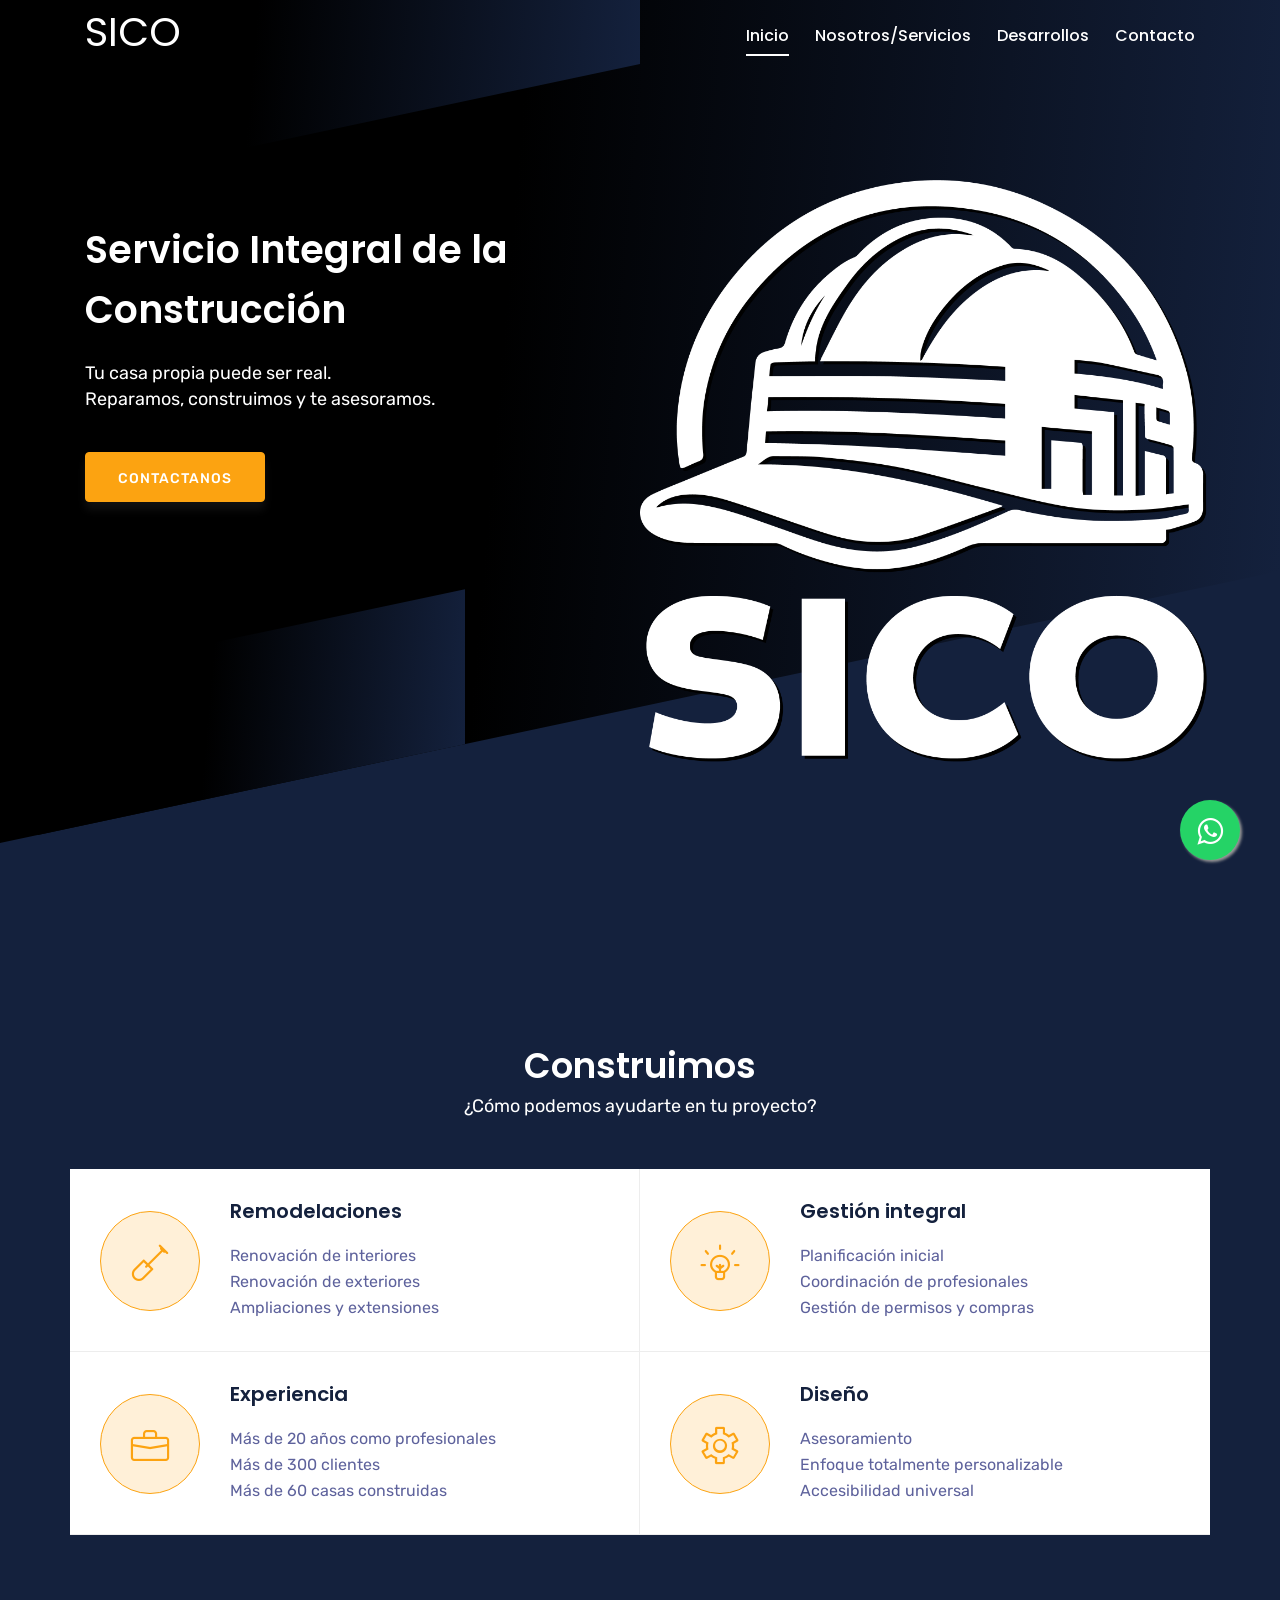
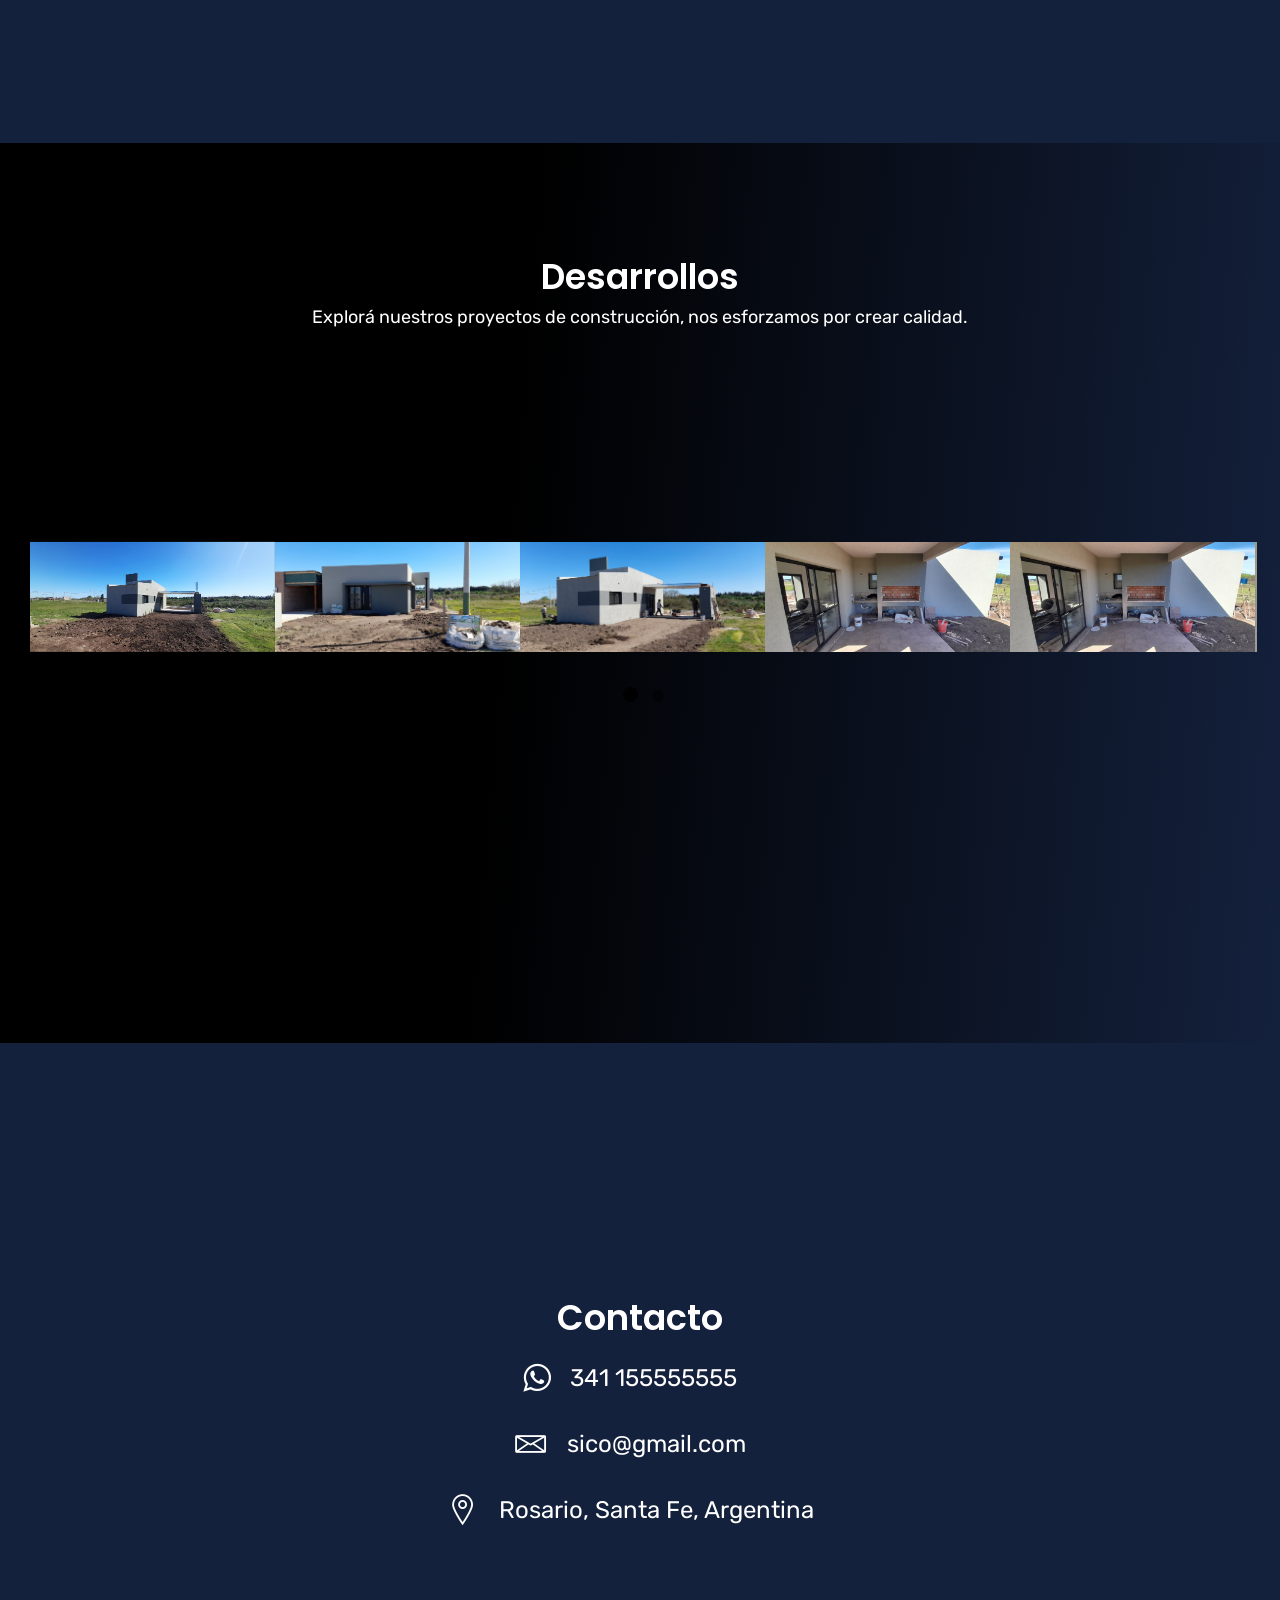
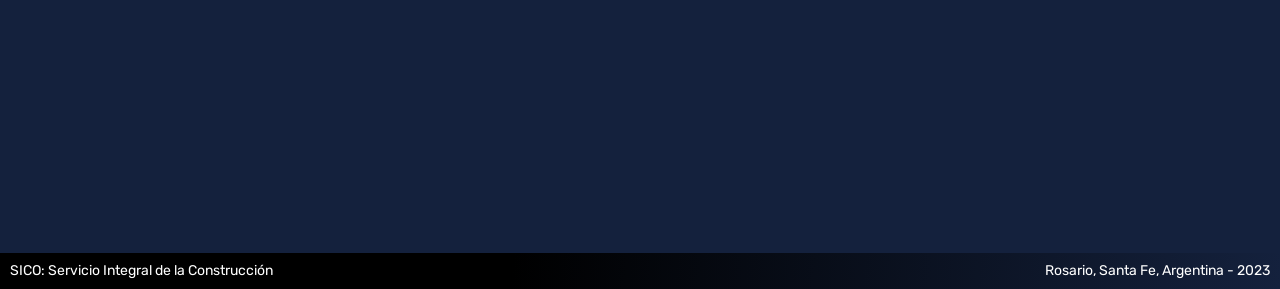
<file: index.html>
<!DOCTYPE html>
<html lang="en">

<head>
  <!-- Required meta tags -->
  <meta charset="utf-8">
  <meta name="viewport" content="width=device-width, initial-scale=1, shrink-to-fit=no">
  <meta name="keywords" content="Bootstrap, Landing page, Template, Business, Service">
  <meta name="viewport" content="width=device-width, initial-scale=1, maximum-scale=1">
  <meta name="author" content="Grayrids">
  <title>SICO - Servicio Integral de la Construcción</title>
  <!--====== Favicon Icon ======-->
  <link rel="shortcut icon" href="./img/logos/favicon-black.png" type="image/png">
  <!-- Bootstrap CSS -->
  <link rel="stylesheet" href="css/bootstrap.min.css">
  <link rel="stylesheet" href="css/animate.css">
  <link rel="stylesheet" href="css/LineIcons.css">
  <link rel="stylesheet" href="css/owl.carousel.css">
  <link rel="stylesheet" href="css/owl.theme.css">
  <link rel="stylesheet" href="css/magnific-popup.css">
  <link rel="stylesheet" href="css/nivo-lightbox.css">
  <link rel="stylesheet" href="css/main.css">
  <link rel="stylesheet" href="css/responsive.css">
  <link rel="stylesheet" href="css/custom.css">
</head>

<body>
  <header id="home" class="hero-area">
    <div class="overlay">
      <span></span>
      <span></span>
    </div>
    <nav class="navbar navbar-expand-md bg-inverse fixed-top scrolling-navbar">
      <div class="container">
        <!-- <a href="index.html" class="navbar-brand"><img src="img/logo.png" alt=""></a>   -->
        <h2>SICO</h2>
        <button class="navbar-toggler" type="button" data-toggle="collapse" data-target="#navbarCollapse"
          aria-controls="navbarCollapse" aria-expanded="false" aria-label="Toggle navigation">
          <i class="lni-menu"></i>
        </button>

        <div class="collapse navbar-collapse" id="navbarCollapse">
          <ul class="navbar-nav mr-auto w-100 justify-content-end">
            <li class="nav-item">
              <a class="nav-link page-scroll" href="#home">Inicio</a>
            </li>
            <li class="nav-item">
              <a class="nav-link page-scroll" href="#features">Nosotros/Servicios</a>
            </li>
            <li class="nav-item">
              <a class="nav-link page-scroll" href="#showcase">Desarrollos</a>
            </li>
            <li class="nav-item">
              <a class="nav-link page-scroll" href="#contact">Contacto</a>
            </li>
          </ul>
        </div>
      </div>

    </nav>
    <div class="container">
      <div class="row space-100">
        <div class="col-lg-6 col-md-12 col-xs-12">
          <div class="contents">
            <h2 class="head-title">Servicio Integral de la Construcción</h2>
            <p>Tu casa propia puede ser real.
              <br>
              Reparamos, construimos y te asesoramos.
            </p>
            <div class="header-button">
              <a href="#contact" rel="nofollow" class="btn btn-border-filled page-scroll">Contactanos</a>
            </div>
          </div>
        </div>
        <div class="col-lg-6 col-md-12 col-xs-12 p-0">
          <div class="intro-img">
            <img class="logo" src="img/logos/logo-white.png" alt="">
          </div>
        </div>
      </div>
    </div>
  </header>

  <section id="features" class="section">
    <div class="container">
      <div class="row">
        <div class="col-lg-12">
          <div class="features-text section-header text-center">
            <div>
              <h2 class="section-title">Construimos</h2>
              <div class="desc-text">
                <p>¿Cómo podemos ayudarte en tu proyecto?</p>
              </div>
            </div>
          </div>
        </div>
      </div>

      <div class="row featured-bg">
        <div class="col-lg-6 col-md-6 col-xs-12 p-0">
          <div class="feature-item featured-border1">
            <div class="feature-icon float-left">
              <i class="lni-shovel"></i>
            </div>
            <div class="feature-info float-left">
              <h4>Remodelaciones</h4>
              <p>Renovación de interiores</p>
              <p>Renovación de exteriores</p>
              <p>Ampliaciones y extensiones</p>
            </div>
          </div>
        </div>

        <div class="col-lg-6 col-md-6 col-xs-12 p-0">
          <div class="feature-item featured-border2">
            <div class="feature-icon float-left">
              <i class="lni-invention"></i>
            </div>
            <div class="feature-info float-left">
              <h4>Gestión integral</h4>
              <p>Planificación inicial</p>
              <p>Coordinación de profesionales</p>
              <p>Gestión de permisos y compras</p>
            </div>
          </div>
        </div>

        <div class="col-lg-6 col-md-6 col-xs-12 p-0">
          <div class="feature-item featured-border1">
            <div class="feature-icon float-left">
              <i class="lni-briefcase"></i>
            </div>
            <div class="feature-info float-left">
              <h4>Experiencia</h4>
              <p>Más de 20 años como profesionales</p>
              <p>Más de 300 clientes</p>
              <p>Más de 60 casas construidas</p>
            </div>
          </div>
        </div>

        <div class="col-lg-6 col-md-6 col-xs-12 p-0">
          <div class="feature-item featured-border2">
            <div class="feature-icon float-left">
              <i class="lni-cog"></i>
            </div>
            <div class="feature-info float-left">
              <h4>Diseño</h4>
              <p>Asesoramiento</p>
              <p>Enfoque totalmente personalizable</p>
              <p>Accesibilidad universal</p>
            </div>
          </div>
        </div>
      </div>
    </div>
  </section>

  <!-- DESARROLLOS SECTION -->
  <section id="showcase">
    <div class="container-fluid right-position">
      <div class="row gradient-bg">
        <div class="col-lg-12">
          <div class="showcase-text section-header text-center">
            <div>
              <h2 class="section-title">Desarrollos</h2>
              <div class="desc-text">
                <p>Explorá nuestros proyectos de construcción, nos esforzamos por crear calidad.</p>
              </div>
            </div>
          </div>
        </div>

      </div>
      <div class="row justify-content-center showcase-area">
        <div class="col-lg-12 col-md-12 col-xs-12 pr-0">
          <div class="showcase-slider owl-carousel">
            <div class="item">
              <div class="screenshot-thumb">
                <img src="img/casa.jpeg" class="img-fluid" alt="" />
              </div>
            </div>
            <div class="item">
              <div class="screenshot-thumb">
                <img src="img/casa (1).jpeg" class="img-fluid" alt="" />
              </div>
            </div>
            <div class="item">
              <div class="screenshot-thumb">
                <img src="img/casa (2).jpeg" class="img-fluid" alt="" />
              </div>
            </div>
            <div class="item">
              <div class="screenshot-thumb">
                <img src="img/casa (3).jpeg" class="img-fluid" alt="" />
              </div>
            </div>
            <div class="item">
              <div class="screenshot-thumb">
                <img src="img/casa (3).jpeg" class="img-fluid" alt="" />
              </div>
            </div>
            <div class="item">
              <div class="screenshot-thumb">
                <img src="img/casa (3).jpeg" class="img-fluid" alt="" />
              </div>
            </div>
            <div class="item">
              <div class="screenshot-thumb">
                <img src="img/casa (3).jpeg" class="img-fluid" alt="" />
              </div>
            </div>
          </div>
        </div>
      </div>
    </div>
  </section>

  <section id="contact" class="section">
    <div class="container">
      <div class="row">
        <div class="col-lg-12">
          <div class="contact-text section-header text-center">
            <div>
              <h2 class="section-title">Contacto</h2>
              <div class="desc-text">

                <div class="contact-container">
                  <i class="fa fa-whatsapp"></i>
                  <p>341 155555555</p>
                </div>
                <div class="contact-container">
                  <i class="lni lni-envelope"></i>
                  <p>sico@gmail.com</p>
                </div>
                <div class="contact-container">
                  <i class="lni lni-map-marker"></i>
                  <p>Rosario, Santa Fe, Argentina</p>
                </div>
              </div>
            </div>
          </div>
        </div>
      </div>

      <link rel="stylesheet" href="https://maxcdn.bootstrapcdn.com/font-awesome/4.5.0/css/font-awesome.min.css">
      <a href="https://api.whatsapp.com/send?phone=+543413146816&text=Hola, me interesaría obtener mas información sobre Servicio Integral de la Construcción."
        class="float" target="_blank">
        <i class="fa fa-whatsapp my-float"></i>
      </a>
    </div>
  </section>

  <footer id="footer">
    <p>SICO: Servicio Integral de la Construcción</p>
    <p>Rosario, Santa Fe, Argentina - 2023</p>
  </footer>

  <!-- Go To Top Link -->
  <!-- <a href="#" class="back-to-top">
    <i class="lni-chevron-up"></i>
  </a> -->

  <!-- Preloader -->
  <div id="preloader">
    <div class="loader" id="loader-1"></div>
  </div>
  <!-- End Preloader -->

  <!-- jQuery first, then Tether, then Bootstrap JS. -->
  <script src="js/jquery-min.js"></script>
  <script src="js/popper.min.js"></script>
  <script src="js/bootstrap.min.js"></script>
  <script src="js/owl.carousel.js"></script>
  <script src="js/jquery.nav.js"></script>
  <script src="js/scrolling-nav.js"></script>
  <script src="js/jquery.easing.min.js"></script>
  <script src="js/nivo-lightbox.js"></script>
  <script src="js/jquery.magnific-popup.min.js"></script>
  <script src="js/main.js"></script>

</body>

</html>
</file>
<file: css/responsive.css>
@media only screen and (min-width: 2160px) {
  #showcase {
    padding-bottom: 530px; }
  #showcase .showcase-area {
    width: 98%; }
  #showcase .showcase-slider .screenshot-thumb p {
    color: #fff;
    font-size: 20px;
    font-style: italic;
    margin-bottom: 10px; }
  #showcase .showcase-slider .screenshot-thumb .fancy-table {
    padding-top: 165px !important; }
  #showcase .showcase-slider .screenshot-thumb > .hover-content {
    width: 89% !important;
    height: 89% !important; }
  .hero-area .overlay :nth-child(1) {
    height: 294px !important; } }

@media screen and (min-width: 1920px) {
  .hero-area .contents {
    padding: 280px 0 390px; }
  .hero-area .overlay :nth-child(1) {
    height: 250px; }
  .showcase-slider .owl-item img {
    width: 100%; }
  #showcase .showcase-slider .screenshot-thumb > .hover-content {
    width: 85%; }
  #showcase .showcase-slider .screenshot-thumb .fancy-table {
    padding-top: 100px; } }

@media (min-width: 768px) and (max-width: 1024px) {
  .hero-area .contents h2 {
    font-size: 38px; }
  .navbar-expand-md .navbar-nav .nav-link {
    padding: 12px 5px;
    font-size: 13px;
    margin-left: 15px; }
  .hero-area .contents {
    padding: 210px 0 280px; }
  #business-plan .business-item-info h3 {
    font-size: 28px; }
  #business-plan .business-item-info p {
    font-size: 13px;
    margin-bottom: 20px; }
  .section {
    padding: 80px 0px; }
  #business-plan {
    padding-bottom: 80px; }
  .feature-info {
    width: 60%; }
  #features .feature-item {
    padding: 15px; }
  #features .feature-item h4 {
    margin-bottom: 10px; }
  #showcase .gradient-bg {
    padding: 80px 0px 60px 0px; }
  #footer-Content h3.block-title {
    font-size: 16px; }
  #footer-Content ul.menu li a {
    font-size: 14px;
    line-height: 31px; }
  #footer-Content {
    padding-top: 80px; }
  #footer-Content .copyright {
    margin-top: 80px; }
  .hero-area .contents h2 {
    color: #fff;
    font-size: 40px;
    font-weight: 600;
    line-height: 60px;
    margin-bottom: 20px; }
  #showcase .showcase-slider .screenshot-thumb > .hover-content {
    height: 80%;
    width: 80%; }
  #showcase .showcase-slider .screenshot-thumb .fancy-table {
    padding-top: 45px; }
  #footer-Content h3.block-title {
    margin-bottom: 20px;
    margin-top: 20px; } }

@media (min-width: 768px) and (max-width: 991px) {
  .hero-area .contents h2 {
    color: #fff;
    font-size: 40px !important; }
  .navbar-expand-md .navbar-nav .nav-link {
    padding: 12px 0px;
    font-size: 13px;
    margin-left: 12px; }
  .hero-area .contents {
    padding: 200px 0 0px; }
  #features .feature-item p {
    font-size: 14px;
    display: block;
    line-height: 25px; }
  #footer-Content .footer-logo img {
    padding-top: 0; }
  #footer-Content .copyright p {
    color: #3ecf8e;
    font-size: 14px; }
  .hero-area .intro-img {
    padding: 100px 0 0px; }
  .btn-singin {
    background: #7fc9fb;
    color: #fff;
    padding: 10px 14px;
    margin-left: 12px;
    box-shadow: 0px 8px 9px 0px rgba(96, 94, 94, 0.17);
    font-size: 11px; }
  .btn-light-singin {
    background: #7fc9fb;
    color: #fff;
    padding: 10px 14px;
    margin-left: 12px;
    box-shadow: 0px 8px 9px 0px rgba(96, 94, 94, 0.17);
    font-size: 11px; }
  .navbar-expand-md .navbar-nav .nav-link {
    padding: 12px 0px;
    font-size: 13px;
    margin-left: 9px; }
  .pt-70 {
    padding-top: 20px; }
  .showcase-area .pr-0, .px-0 {
    padding-right: 15px !important; }
  #showcase {
    padding-bottom: 275px; }

@media only screen and (max-width: 767px) {
  .bg-inverse {
    background: #191c1e; }
  .navbar-expand-md .navbar-brand, .navbar-expand-md .navbar-toggler {
    margin: 6px 15px; }
  .bg-inverse {
    background: #191c1e; }
  .navbar {
    padding: 0; }
  .navbar-brand img {
    width: 100px; } }

@media (min-width: 320px) and (max-width: 480px) {
  .bg-inverse {
    background: #191c1e; }
  .navbar {
    padding: 0; }
  .navbar-brand img {
    width: 100px; }
  .navbar-expand-md .navbar-brand, .navbar-expand-md .navbar-toggler {
    margin: 6px 15px; }
  .btn-singin {
    background: transparent;
    color: #fff;
    padding: 10px 23px;
    margin-left: 0;
    box-shadow: 0px 0px 0px 0px rgba(96, 94, 94, 0.17); }
  .hero-area .contents h2 {
    font-size: 20px;
    line-height: 35px;
    margin-bottom: 10px; }
  .hero-area .contents {
    padding: 200px 0 50px; }
  .hero-area .contents p {
    color: #fff;
    font-size: 14px;
    line-height: 26px; }
  .hero-area .contents .btn {
    margin-top: 30px;
    margin-right: 4px;
    text-transform: uppercase;
    width: 125px;
    height: 45px;
    padding: 15px 14px;
    font-size: 12px; }
  .hero-area .contents .btn-border {
    border: 1px solid #fff;
    color: #fff;
    -webkit-box-shadow: 0 4px 6px rgba(50, 50, 93, 0.11), 0 1px 3px rgba(0, 0, 0, 0.08);
    box-shadow: 0 4px 6px rgba(50, 50, 93, 0.11), 0 1px 3px rgba(0, 0, 0, 0.08);
    width: 122px;
    height: 45px;
    padding: 15px 15px; }
  .hero-area .intro-img {
    padding: 30px 0 0px; }
  .section {
    padding: 70px 0px; }
  #services .services-item {
    padding: 30px 15px;
    margin-bottom: 15px; }
  #business-plane .business-item-info h3 {
    font-size: 25px; }
  .section-header .section-title {
    font-size: 25px; }
  #services .services-item p {
    font-size: 14px; }
  #business-plane .business-item-info p {
    font-size: 14px;
    margin-bottom: 20px; }
  .section-header .desc-text p {
    font-size: 14px;
    color: #5e629c;
    line-height: 24px;
    margin-bottom: 0; }
  #features .feature-item {
    padding: 10px; }
  #features .feature-item .feature-icon {
    margin-bottom: 20px; }
  #features .feature-item p {
    font-size: 15px;
    display: block; }
  .showcase-area .pr-0, .px-0 {
    padding-right: 15px !important; }
  #showcase {
    padding-bottom: 250px; }
  #footer-Content .copyright p {
    color: #3ecf8e;
    font-size: 12px; }
  #footer-Content ul.menu li a {
    color: #e2e2e2;
    font-size: 14px;
    font-weight: 400;
    line-height: 30px; }
  #footer-Content h3.block-title {
    color: #fff;
    font-size: 18px;
    font-weight: 600;
    margin-bottom: 15px;
    margin-top: 15px; }
  #footer-Content .footer-logo img {
    padding-top: 0; }
  #footer-Content {
    padding-top: 30px;
    background: #180e29; }
  #footer-Content .footer-logo img {
    padding-top: 0;
    width: 40%; }
  #business-plane {
    padding-bottom: 40px; }
  #showcase .showcase-area {
    width: 90%; }
  #light-featured .light-feature-item .light-feature-icon {
    margin-bottom: 20px; }
  #light-featured .right-feature-info h3 {
    font-size: 25px;
    line-height: 35px; }
  #light-featured .light-feature-item .light-feature-info p {
    font-size: 15px;
    display: block; }
  #download-app .download-info h3 {
    font-size: 25px;
    line-height: 38px; }
  #download-app .download-info .downlaod-btn a.play-store {
    width: 195px;
    height: 65px;
    line-height: 18px;
    margin-right: 0;
    margin-bottom: 20px; }
  .download-statatics {
    text-align: center;
    margin-bottom: 15px; }
  #client-talk .client-words {
    padding: 20px;
    margin-bottom: 15px; }
  #footer-Content .copyright {
    margin-top: 30px; }
  #brand-area .brand-subtitle h5 {
    font-size: 18px; }
  #brand-area {
    padding: 50px 0px 60px 0; }
  #light-featured {
    padding-bottom: 50px;
    padding-top: 100px; }
  #light-featured .light-feature-item .light-feature-info h4 {
    font-size: 18px; }
  #light-featured .right-feature-info h3 {
    font-size: 20px;
    line-height: 30px; }
  #light-featured .right-feature-info p {
    font-size: 15px; }
  #showcase .showcase-slider .screenshot-thumb .fancy-table {
    padding-top: 50px; }
  #showcase .showcase-slider .screenshot-thumb > .hover-content {
    height: 81%;
    width: 80%; }
  #footer-Content h3.block-title {
    margin-bottom: 18px;
    margin-top: 15px; }
  .back-to-top {
    display: none !important; } }

@media (min-width: 375px) and (max-width: 667px) {
  #showcase .showcase-slider .screenshot-thumb > .hover-content {
    height: 83%;
    width: 83%; }
  #showcase .showcase-slider .screenshot-thumb .fancy-table {
    padding-top: 68px; } }

@media (min-width: 414px) and (max-width: 736px) {
  #showcase .showcase-slider .screenshot-thumb .fancy-table {
    padding-top: 80px; }
  #showcase .showcase-slider .screenshot-thumb > .hover-content {
    height: 85%;
    width: 85%; } }

@media only screen and (min-width: 992px) and (max-width: 1280px) {
  .navbar-expand-md .navbar-nav .nav-link {
    font-size: 15px;
    padding: 8px 0px;
    margin-left: 18px; }
  .hero-area .contents h2 {
    font-size: 38px; }
  #light-featured .right-feature-info h3 {
    font-size: 29px;
    font-weight: 600;
    margin-bottom: 20px;
    line-height: 40px;
    margin-top: 0; }
  #light-featured .light-feature-item .light-feature-icon {
    margin-bottom: 15px; }
  #light-featured {
    padding-bottom: 100px;
    padding-top: 100px; }
  .section {
    padding: 100px 0px; }
  .feature-info {
    width: 80%; }
  .feature-info {
    width: 68%; }
  #footer-Content {
    padding-top: 100px; }
  #footer-Content .copyright {
    margin-top: 100px; }
  .hero-area .contents p {
    color: #fff;
    font-size: 16px;
    line-height: 26px; }
  .hero-area2 .contents p {
    color: #fff;
    font-size: 16px;
    line-height: 26px; }
  #business-plane .business-item-info h3 {
    font-size: 29px; }
  .showcase-area .pr-0, .px-0 {
    padding-right: 15px !important; }
  #showcase {
    padding-bottom: 280px; } }
</file>
<file: css/custom.css>
.logo {
  -webkit-filter: drop-shadow(3px 3px 0 black);
  filter: drop-shadow(3px 3px 0 black)
}
</file>
<file: css/main.css>
/*
Theme Name:       SlickBiz - Bootstrap 4 Template
Author:           UIdeck
Author URI:       http://uideck.com
Text Domain:      UIdeck
Domain Path:      /languages/
*/
/* ==========================================================================
   IMPORT GOOGLE FONTS
   ========================================================================== */
@import url("https://fonts.googleapis.com/css?family=Rubik:400,400i,500");
@import url("https://fonts.googleapis.com/css?family=Poppins:400,500,600");

/* ==========================================================================
   GENERAL
   ========================================================================== */
body {
  font-family: 'Rubik', sans-serif;
  color: #a0a6ad;
  font-size: 14px;
  font-weight: 400;
  background: #14213D;
  overflow-x: hidden;
}

html {
  overflow-x: hidden;
}

p {
  font-size: 14px;
  color: #5e629c;
  line-height: 26px;
  margin-bottom: 0;
}

a:hover,
a:focus {
  color: #000;
}

a {
  color: #000;
  -webkit-transition: all 0.3s ease-in-out;
  -moz-transition: all 0.3s ease-in-out;
  -o-transition: all 0.3s ease-in-out;
  transition: all 0.3s ease-in-out;
}

h1,
h2,
h3,
h4,
h5 {
  font-family: 'Poppins', sans-serif;
  font-size: 40px;
  font-weight: 400;
  color: #fff;
}

ul {
  margin: 0;
  padding: 0;
}

ul li {
  list-style: none;
}

a:hover,
a:focus {
  text-decoration: none;
  outline: none;
}

a:not([href]):not([tabindex]) {
  color: #fff;
}

a:not([href]):not([tabindex]):focus,
a:not([href]):not([tabindex]):hover {
  color: #fff;
}

.bg-transparent {
  background: transparent !important;
}

.bg-defult {
  background: #3c9cfd !important;
}

/* ==========================================================================
   Section Title
   ========================================================================== */
.section {
  padding: 130px 0px;
}

.section-header {
  color: #fff;
  margin-bottom: 50px;
  text-align: center;
  position: relative;
}

.section-header .section-title {
  font-size: 35px;
  margin-bottom: 12px;
  font-weight: 600;
  position: relative;
  line-height: 30px;
}

.section-header .desc-text p {
  font-size: 18px;
  color: #5e629c;
  line-height: 26px;
  margin-bottom: 0;
}

/* ==========================================================================
   Buttons
   ========================================================================== */
.btn {
  font-size: 14px;
  padding: 10px 30px;
  border-radius: 4px;
  font-family: 'Rubik', sans-serif;
  letter-spacing: 1px;
  font-weight: 500;
  color: #fff;
  border: none;
  text-transform: uppercase;
  -webkit-transition: all 0.3s ease-in-out;
  -moz-transition: all 0.3s ease-in-out;
  -o-transition: all 0.3s ease-in-out;
  transition: all 0.3s ease-in-out;
  display: inline-block;
}

.btn:focus,
.btn:active {
  box-shadow: none;
  outline: none;
}

.btn-common {
  background-color: #3ecf8e;
  position: relative;
  z-index: 1;
  box-shadow: 0px 8px 9px 0px rgba(96, 94, 94, 0.17);
  width: 160px;
  height: 50px;
  padding: 14px 15px;
}

.btn-common:hover {
  color: #fff;
  transform: translateY(-2px);
}

.btn-light-bg {
  background-color: #ff704f;
}

.btn-border {
  border-style: solid;
  border-width: 1px;
  cursor: pointer;
  background-color: transparent;
  border-color: #3ecf8e;
  color: #3ecf8e;
  width: 160px;
  height: 50px;
  padding: 14px 15px;
}

.btn-border:hover {
  box-shadow: 0px 8px 9px 0px rgba(96, 94, 94, 0.17);
  transform: translateY(-2px);
}

.btn-border-filled {
  cursor: pointer;
  background-color: #FCA311;
  border: 1px solid #FCA311;
  color: #fff;
  box-shadow: 0px 8px 9px 0px rgba(96, 94, 94, 0.17);
  width: 180px;
  height: 50px;
  padding: 15px 15px;
}

.btn-border-filled:hover {
  color: #14213D;
  background-color: #fff0d8;
  border-color: #FCA311;
  transform: translateY(-2px);
}

.btn-lg {
  padding: 14px 33px;
  text-transform: uppercase;
  font-size: 16px;
}

button:focus {
  outline: none !important;
}

.btn-border-fill {
  background: #fff;
  border-color: #fff;
  color: #3c9cfd;
}

.clear {
  clear: both;
}

.mt {
  margin-top: 80px;
}

.mt-30 {
  margin-top: 30px;
}

.mb-30 {
  margin-bottom: 30px;
}

.pt-30 {
  padding-top: 30px;
}

.pb-30 {
  padding-bottom: 30px;
}

.pt-70 {
  padding-top: 70px;
}

.mb-50 {
  margin-bottom: 50px;
}

.padding-0 {
  padding: 0;
}

.pr-20 {
  padding-right: 20px;
}

.pl-20 {
  padding-left: 20px;
}

.pl-70 {
  padding-left: 70px;
}

.pr-70 {
  padding-right: 70px;
}

/* Preloader */
#preloader {
  position: fixed;
  top: 0;
  left: 0;
  right: 0;
  bottom: 0;
  background-color: #fff;
  z-index: 9999999;
}

.loader {
  top: 50%;
  width: 50px;
  height: 50px;
  border-radius: 100%;
  position: relative;
  margin: 0 auto;
}

#loader-1:before,
#loader-1:after {
  content: "";
  position: absolute;
  top: -10px;
  left: -10px;
  width: 100%;
  height: 100%;
  border-radius: 100%;
  border: 7px solid transparent;
  border-top-color: #3c9cfd;
}

#loader-1:before {
  z-index: 100;
  animation: spin 2s infinite;
}

#loader-1:after {
  border: 7px solid #fafafa;
}

@keyframes spin {
  0% {
    -webkit-transform: rotate(0deg);
    -ms-transform: rotate(0deg);
    -o-transform: rotate(0deg);
    transform: rotate(0deg);
  }

  100% {
    -webkit-transform: rotate(360deg);
    -ms-transform: rotate(360deg);
    -o-transform: rotate(360deg);
    transform: rotate(360deg);
  }
}

/* ========================================================================== 
   Scroll To Up 
   ========================================================================== */
.back-to-top {
  display: none;
  position: fixed;
  bottom: 18px;
  right: 15px;
  width: 45px;
  height: 45px;
  line-height: 50px;
  cursor: pointer;
  text-align: center;
  border-radius: 4px;
  background: #000000;
  background: linear-gradient(95deg, #000000 40%, #14213D 100%);
  box-shadow: 0px 8px 9px 0px rgba(96, 94, 94, 0.17);
  z-index: 9999999;
}

.back-to-top i {
  color: #fff;
  font-size: 20px;
  -webkit-transition: all 0.3s ease-in-out;
  -moz-transition: all 0.3s ease-in-out;
  -o-transition: all 0.3s ease-in-out;
  transition: all 0.3s ease-in-out;
}

/* ==========================================================================
   Navbar Style
   ========================================================================== */
.logo-menu a {
  font-size: 20px;
  color: #fff;
}

.menu-bg {
  background: #000000;
  background: linear-gradient(95deg, #000000 40%, #14213D 100%) !important;
  box-shadow: 0 0 7px 1px rgba(0, 0, 0, 0.1);
  z-index: 9999;
  padding: 5px;
  -webkit-transition: all 0.5s ease-in-out;
  transition: all 0.5s ease-in-out;
}

.menu-bg .menu-button {
  top: 0;
}

.menu-bg .menu-button:hover {
  cursor: pointer;
  color: #3c9cfd;
}

.menu-bg .logo-menu a {
  color: #3c9cfd;
}

.menu-bg .navbar-nav .nav-link {
  color: #ffffff !important;
}

.menu-bg .navbar-nav .nav-link:hover {
  color: #ffffff !important;
}

.menu-bg .navbar-nav .active {
  color: #ffffff !important;
}

.navbar-expand-md .navbar-nav .nav-link {
  color: #fff;
  font-size: 16px;
  padding: 8px 0px;
  margin-left: 26px;
  font-family: 'Poppins', sans-serif;
  position: relative;
  font-weight: 500;
}

.navbar-expand-md .navbar-nav .nav-link:before {
  content: '';
  position: absolute;
  bottom: 0;
  left: 0;
  width: 0;
  height: 2px;
  background: #ffffff;
  -webkit-transition: 0.3s;
  -moz-transition: 0.3s;
  transition: 0.3s;
}

.navbar-expand-md .navbar-nav .active::before,
.navbar-expand-md .navbar-nav .nav-link:hover::before {
  width: 100%;
}

.navbar-brand {
  color: #fff;
}

.navbar-expand-md .navbar-nav .nav-link:focus,
.navbar-expand-md .navbar-nav .nav-link:hover,
.navbar-expand-md .navbar-nav .nav-link:hover:before {
  color: #ffffff;
}

.navbar-expand-md .navbar-nav .active>.nav-link,
.navbar-expand-md .navbar-nav .nav-link.active,
.navbar-expand-md .navbar-nav .nav-link.active:before,
.navbar-expand-md .navbar-nav .nav-link.open,
.navbar-expand-md .navbar-nav .open>.nav-link {
  color: #ffffff;
}

.navbar-expand-md .navbar-toggler {
  background: transparent;
  border: 1px solid #fff;
  border-radius: 3px;
  margin: 5px;
  cursor: pointer;
  float: right;
}

.navbar-expand-md .navbar-toggler i {
  color: #fff !important;
}

.navbar-expand-md .navbar-toggler:focus {
  outline: none;
}

/* ==========================================================================
   Hero Area
   ========================================================================== */
.hero-area {
  position: relative;
}

.hero-area .overlay {
  position: absolute;
  width: 100%;
  height: 100%;
  top: 0px;
  left: 0px;
  background: #000000;
  background: linear-gradient(95deg, #000000 40%, #14213D 100%);
  -webkit-transform: skewY(-12deg);
  transform: skewY(-12deg);
  -webkit-transform-origin: 0;
  transform-origin: 0;
  z-index: -12;
}

.hero-area .overlay :nth-child(1) {
  width: 33.33333%;
  width: calc(100% / 2);
  top: 0;
  left: 16.66666%;
  left: calc(calc(100% / 3) / 2);
  right: auto;
  background: #000000;
  background: linear-gradient(95deg, #000000 40%, #14213D 100%);
  height: 200px;
}

.hero-area .overlay :nth-child(2) {
  width: 33.33333%;
  width: calc(100% /3);
  bottom: 0;
  background: #000000;
  background: linear-gradient(95deg, #000000 40%, #14213D 100%);
  position: absolute;
  height: 155px;
  left: 3%;
}

.hero-area .contents {
  padding: 220px 0;
}

.hero-area .contents h2 {
  color: #fff;
  font-size: 38px;
  font-weight: 600;
  line-height: 60px;
  margin-bottom: 20px;
}

.hero-area .contents p {
  color: #fff;
  font-size: 18px;
  line-height: 26px;
}

.hero-area .contents .btn {
  margin-top: 40px;
  margin-right: 20px;
  text-transform: uppercase;
  width: 180px;
  height: 50px;
  padding: 15px 15px;
}

.hero-area .contents .btn-border {
  border: 1px solid #fff;
  color: #3ecf8e !important;
  -webkit-box-shadow: 0 4px 6px rgba(50, 50, 93, 0.11), 0 1px 3px rgba(0, 0, 0, 0.08);
  box-shadow: 0 4px 6px rgba(50, 50, 93, 0.11), 0 1px 3px rgba(0, 0, 0, 0.08);
  width: 180px;
  height: 50px;
  padding: 15px 15px;
  background: #fff;
}

.hero-area .contents .btn-border:hover {
  background: #fff;
  color: #3ecf8e;
}

.hero-area .intro-img {
  padding: 180px 0 0px;
}

.hero-area .intro-img img {
  display: block;
  height: auto;
  max-width: 100%;
}

/* ==========================================================================
   Features 
   ========================================================================== */
#features {
  background: #14213D;
  height: 100vh;
  display: flex;
  flex-direction: column;
  justify-content: center;
  align-items: center;
}

#features .desc-text p {
  color: white;
}

#features .featured-bg {
  background: #fff;
}

#features .featured-border1 {
  border-bottom: 1px solid #ededed;
  border-right: 1px solid #ededed;
}

#features .featured-border2 {
  border-bottom: 1px solid #ededed;
}

#features .featured-border3 {
  border-right: 1px solid #ededed;
}

#features .feature-item {
  padding: 30px;
  overflow: hidden;
  -moz-transition: all .8s ease;
  -webkit-transition: all .8s ease;
  transition: all .8s ease;
}

#features .feature-item .feature-icon {
  background: #fff0d8;
  width: 100px;
  height: 100px;
  margin: 0px auto;
  margin-top: 0px;
  margin-right: auto;
  margin-bottom: 0px;
  margin-bottom: 0px;
  margin-bottom: 0px;
  text-align: center;
  display: block;
  border-radius: 50%;
  position: relative;
  margin-right: 30px;
  border: 1px solid #FCA311;
  margin-top: 12px;
}

#features .feature-item .feature-icon i {
  font-size: 40px;
  color: #FCA311;
  position: absolute;
  left: 0;
  right: 0;
  top: 32%;
}

#features .feature-item h4 {
  color: #14213D;
  font-size: 20px;
  font-weight: 600;
  margin-bottom: 20px;
}

#features .feature-item p {
  font-size: 16px;
  display: block;
}

#features .feature-item:hover {
  box-shadow: 0px 0px 25px 0px rgba(95, 95, 95, 0.24);
  -moz-transition: all .8s ease;
  -webkit-transition: all .8s ease;
  transition: all .8s ease;
}

#features .feature-item:hover .feature-icon {
  background: #FCA311;
  -moz-transition: all .8s ease;
  -webkit-transition: all .8s ease;
  transition: all .8s ease;
}

#features .feature-item:hover .feature-icon i {
  color: #fff;
  -moz-transition: all .8s ease;
  -webkit-transition: all .8s ease;
  transition: all .8s ease;
}

/* ==========================================================================
   Showcase / Desarrollos
   ========================================================================== */
#showcase {
  padding-bottom: 375px;
  height: 100vh;
  background-color: #000;
}

#showcase .right-position {
  position: relative;
}

#showcase .showcase-area {
  position: absolute;
  width: 97%;
  z-index: 12;
  top: 260px;
  margin: 0px auto;
}

#showcase .showcase-text h2 {
  color: #fff;
}

#showcase .showcase-text p {
  color: #fff;
}

#showcase {
  background: #000000;
  background: linear-gradient(95deg, #000000 40%, #14213D 100%);
  padding: 119px 0px 80px 0px;
}

#showcase .showcase-slider .owl-controls .owl-page.active span,
#showcase .showcase-slider .owl-controls.clickable .owl-page:hover span {
  filter: Alpha(Opacity=100);
  opacity: 1;
  background: #000000;
}

#showcase .showcase-slider .owl-controls .owl-page span {
  display: block;
  width: 12px;
  height: 12px;
  margin: 5px 7px;
  filter: Alpha(Opacity=50);
  opacity: 0.5;
  -webkit-border-radius: 20px;
  -moz-border-radius: 20px;
  border-radius: 20px;
  background: #000000;
}

#showcase .showcase-slider .owl-controls .active span {
  width: 15px;
  height: 15px;
}

#showcase .showcase-slider .screenshot-thumb {
  width: 100%;
  height: 100%;
  position: relative;
}

#showcase .showcase-slider .screenshot-thumb .fancy-table {
  padding-top: 72px;
}

#showcase .showcase-slider .screenshot-thumb p {
  color: #fff;
  font-size: 16px;
  font-style: italic;
  margin-bottom: 10px;
}

#showcase .showcase-slider .screenshot-thumb h5 {
  font-size: 20px;
  color: #fff;
  display: block;
  font-weight: 600;
}

#showcase .showcase-slider .screenshot-thumb .zoom-icon a {
  display: inline-block;
  margin: 8px;
}

#showcase .showcase-slider .screenshot-thumb .zoom-icon a:hover i {
  color: #000;
  -webkit-transition: all 200ms ease-in;
  -ms-transition: all 200ms ease-in;
  -moz-transition: all 200ms ease-in;
  transition: all 200ms ease-in;
}

#showcase .showcase-slider .screenshot-thumb .zoom-icon a i {
  color: #fff;
  font-size: 20px;
}

#showcase .showcase-slider .owl-wrapper-outer {
  padding: 20px 0px;
}

#subscribe .form-control {
  width: 100%;
  margin-bottom: 20px;
  padding: 15px 30px;
  font-size: 14px;
  border-radius: 30px;
  border: 1px solid transparent;
  background: #f5f5f5;
  -webkit-transition: all .3s;
  -moz-transition: all .3s;
  transition: all .3s;
}

.btn.disabled,
.btn:disabled {
  opacity: 1;
}

.text-danger {
  font-size: 14px;
  margin-top: 10px;
}

.list-unstyled li {
  color: #d9534f;
}

/* ==========================================================================
   Contact section
   ========================================================================== */
#contact {
  height: 90vh;
  display: flex;
  flex-direction: column;
  justify-content: center;
  align-items: center;
}

#contact p {
  color: white;
  font-size: x-large;
  padding: 20px;
}

#contact .contact-container {
  display: flex;
  justify-content: center;
  align-items: center;
  font-size: xx-large;
}

/* ==========================================================================
   Footer section
   ========================================================================== */
#footer {
  background: #000000;
  background: linear-gradient(95deg, #000000 40%, #14213D 100%) !important;
  height: fit-content;
  display: flex;
  justify-content: space-between;
}

#footer p {
  padding: 5px 10px;
  color: white;
}

/* Whatsapp floating button */
.float {
  position: fixed;
  width: 60px;
  height: 60px;
  bottom: 40px;
  right: 40px;
  background-color: #25d366;
  color: #FFF;
  border-radius: 50px;
  text-align: center;
  font-size: 30px;
  box-shadow: 2px 2px 3px #999;
  z-index: 100;
}

.my-float {
  margin-top: 16px;
}
</file>
